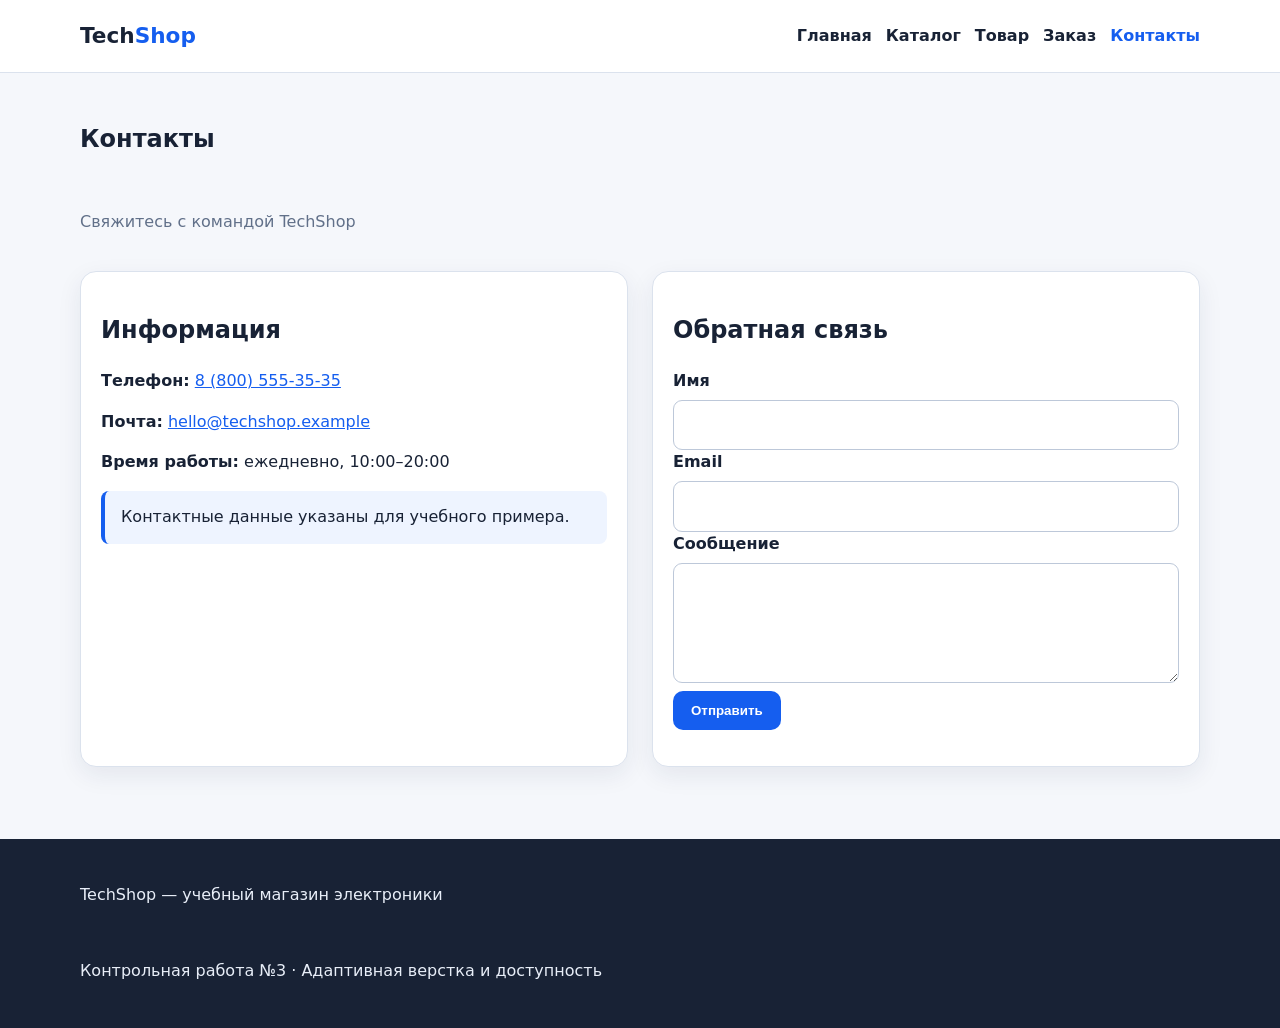
<file: contacts.html>
<!doctype html><html lang="ru"><head><meta charset="utf-8"><meta name="viewport" content="width=device-width, initial-scale=1.0"><meta name="description" content="Учебный магазин электроники TechShop"><title>Контакты — TechShop</title><link rel="stylesheet" href="css/style.css"><link rel="stylesheet" href="css/responsive.css"></head><body><a class="skip-link" href="#main">Перейти к основному содержимому</a><header class="site-header"><div class="container header-inner"><a class="logo" href="index.html">Tech<span>Shop</span></a><button class="menu-toggle" type="button" aria-expanded="false" aria-controls="site-nav">Меню</button><nav aria-label="Основная навигация"><ul class="nav-list" id="site-nav"><li><a href="index.html">Главная</a></li><li><a href="catalog.html">Каталог</a></li><li><a href="product.html">Товар</a></li><li><a href="order.html">Заказ</a></li><li><a href="contacts.html" aria-current="page">Контакты</a></li></ul></nav></div></header><main id="main" class="container"><section class="section"><div class="section-heading"><h1>Контакты</h1><p class="muted">Свяжитесь с командой TechShop</p></div><div class="contact-grid"><section class="panel"><h2>Информация</h2><p><strong>Телефон:</strong> <a href="tel:+78005553535">8 (800) 555-35-35</a></p><p><strong>Почта:</strong> <a href="mailto:hello@techshop.example">hello@techshop.example</a></p><p><strong>Время работы:</strong> ежедневно, 10:00–20:00</p><p class="notice">Контактные данные указаны для учебного примера.</p></section><section class="panel"><h2>Обратная связь</h2><form data-demo-form><div class="form-field"><label for="contact-name">Имя</label><input class="form-control" id="contact-name" name="name" required></div><div class="form-field"><label for="contact-email">Email</label><input class="form-control" id="contact-email" name="email" type="email" required></div><div class="form-field"><label for="message">Сообщение</label><textarea class="form-control" id="message" name="message" required></textarea></div><button class="button" type="submit">Отправить</button><p data-form-message role="status" aria-live="polite"></p></form></section></div></section></main><footer class="site-footer"><div class="container footer-inner"><p>TechShop — учебный магазин электроники</p><p>Контрольная работа №3 · Адаптивная верстка и доступность</p></div></footer><script src="js/main.js"></script></body></html>
</file>
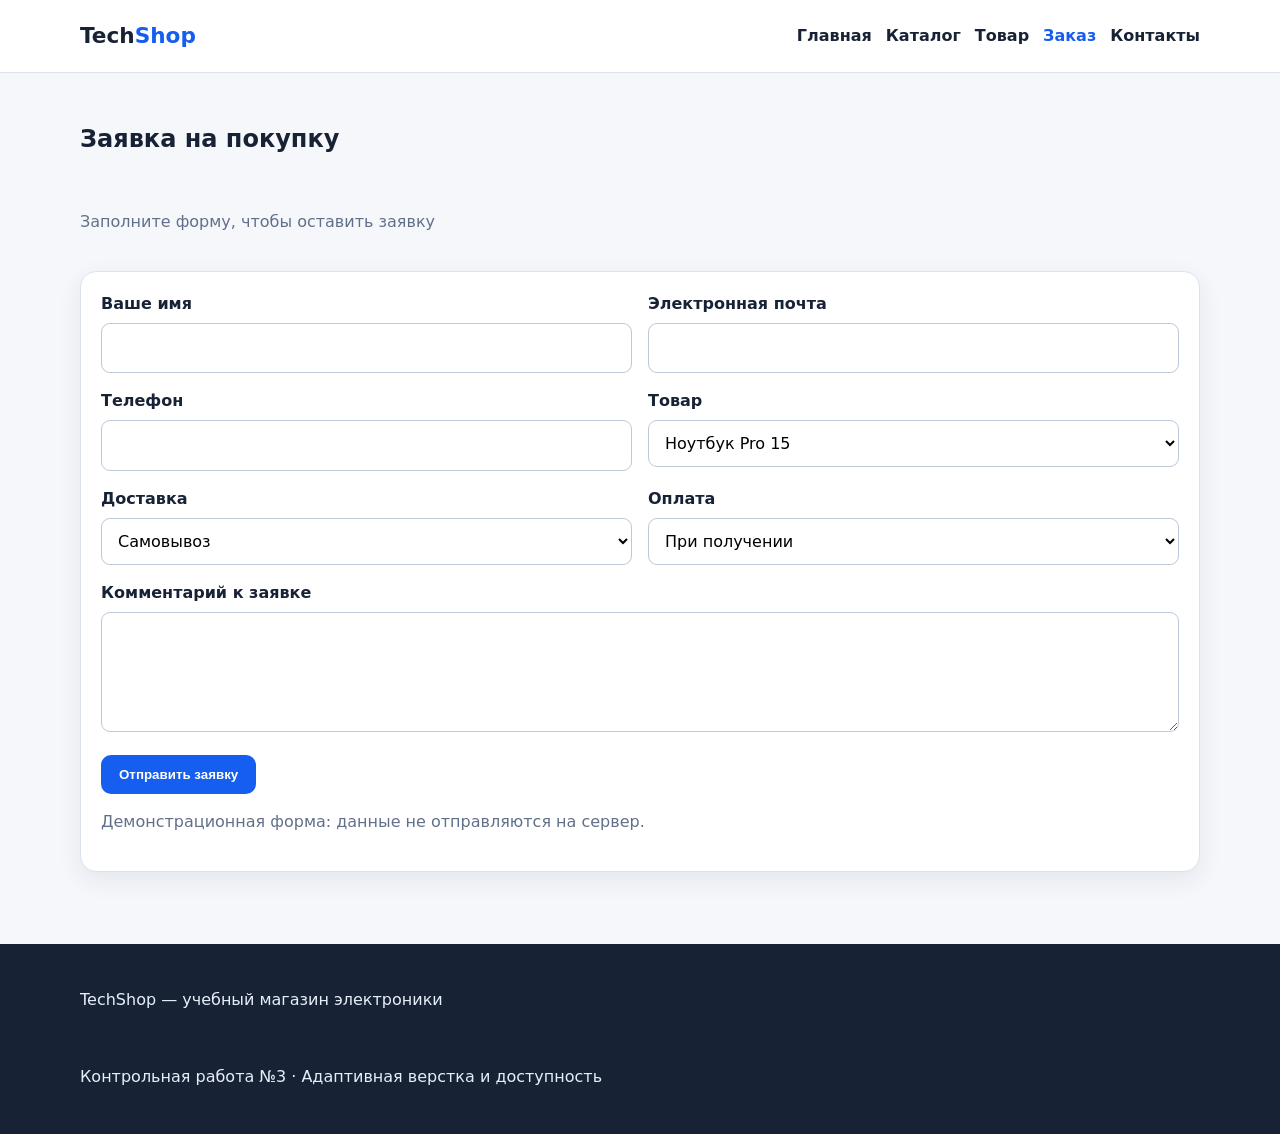
<file: order.html>
<!doctype html><html lang="ru"><head><meta charset="utf-8"><meta name="viewport" content="width=device-width, initial-scale=1.0"><meta name="description" content="Учебный магазин электроники TechShop"><title>Оформление заявки — TechShop</title><link rel="stylesheet" href="css/style.css"><link rel="stylesheet" href="css/responsive.css"></head><body><a class="skip-link" href="#main">Перейти к основному содержимому</a><header class="site-header"><div class="container header-inner"><a class="logo" href="index.html">Tech<span>Shop</span></a><button class="menu-toggle" type="button" aria-expanded="false" aria-controls="site-nav">Меню</button><nav aria-label="Основная навигация"><ul class="nav-list" id="site-nav"><li><a href="index.html">Главная</a></li><li><a href="catalog.html">Каталог</a></li><li><a href="product.html">Товар</a></li><li><a href="order.html" aria-current="page">Заказ</a></li><li><a href="contacts.html">Контакты</a></li></ul></nav></div></header><main id="main" class="container"><section class="section"><div class="section-heading"><h1>Заявка на покупку</h1><p class="muted">Заполните форму, чтобы оставить заявку</p></div><div class="panel"><form class="form-grid" data-demo-form><div class="form-field"><label for="name">Ваше имя</label><input class="form-control" id="name" name="name" autocomplete="name" required></div><div class="form-field"><label for="email">Электронная почта</label><input class="form-control" id="email" name="email" type="email" autocomplete="email" required></div><div class="form-field"><label for="phone">Телефон</label><input class="form-control" id="phone" name="phone" type="tel" autocomplete="tel"></div><div class="form-field"><label for="item">Товар</label><select class="form-control" id="item" name="item"><option>Ноутбук Pro 15</option><option>Наушники Sound</option><option>Смартфон X</option><option>Клавиатура Mech</option></select></div><div class="form-field"><label for="delivery">Доставка</label><select class="form-control" id="delivery" name="delivery"><option>Самовывоз</option><option>Курьер</option></select></div><div class="form-field"><label for="payment">Оплата</label><select class="form-control" id="payment" name="payment"><option>При получении</option><option>Онлайн</option></select></div><div class="form-field full"><label for="comment">Комментарий к заявке</label><textarea class="form-control" id="comment" name="comment"></textarea></div><div class="form-field full"><button class="button" type="submit">Отправить заявку</button><p class="muted" data-form-message role="status" aria-live="polite"></p><p class="muted">Демонстрационная форма: данные не отправляются на сервер.</p></div></form></div></section></main><footer class="site-footer"><div class="container footer-inner"><p>TechShop — учебный магазин электроники</p><p>Контрольная работа №3 · Адаптивная верстка и доступность</p></div></footer><script src="js/main.js"></script></body></html>
</file>
<file: css/style.css>
:root{--bg:#f5f7fb;--surface:#fff;--ink:#182235;--muted:#617089;--brand:#155eef;--brand-dark:#1049b8;--line:#dbe2ed;--radius:16px;--shadow:0 8px 24px rgba(21,42,80,.08)}*{box-sizing:border-box}html{scroll-behavior:smooth}body{margin:0;background:var(--bg);color:var(--ink);font-family:system-ui,-apple-system,Segoe UI,Roboto,sans-serif;line-height:1.55}img,video{max-width:100%;height:auto}a{color:var(--brand)}a:hover{color:var(--brand-dark)}:focus-visible{outline:3px solid #ffbf47;outline-offset:3px}.skip-link{position:absolute;left:-9999px;top:0;background:#fff;padding:12px;z-index:100}.skip-link:focus{left:12px}.container{width:min(1120px,calc(100% - 32px));margin-inline:auto}.site-header{background:var(--surface);border-bottom:1px solid var(--line);position:sticky;top:0;z-index:20}.header-inner{display:flex;align-items:center;justify-content:space-between;gap:24px;min-height:72px}.logo{font-size:1.35rem;font-weight:800;text-decoration:none;color:var(--ink)}.logo span{color:var(--brand)}.nav-list{display:flex;align-items:center;gap:20px;list-style:none;padding:0;margin:0}.nav-list a{text-decoration:none;color:var(--ink);font-weight:600}.nav-list a[aria-current=page]{color:var(--brand)}.menu-toggle{display:none;border:1px solid var(--line);background:#fff;border-radius:10px;padding:9px 12px;font:inherit;cursor:pointer}.hero{padding:56px 0 44px}.hero-grid{display:grid;grid-template-columns:1.2fr .8fr;align-items:center;gap:28px}.hero h1{font-size:clamp(2rem,5vw,3.3rem);line-height:1.1;margin:0 0 18px}.hero p{color:var(--muted);max-width:60ch}.hero-visual{background:#dce8ff;border-radius:24px;overflow:hidden;min-height:240px;display:grid;place-items:center;padding:24px}.hero-visual img{width:100%;height:280px;object-fit:contain}.button{display:inline-flex;justify-content:center;align-items:center;border:0;border-radius:10px;background:var(--brand);color:white;padding:12px 18px;text-decoration:none;font-weight:700;cursor:pointer}.button:hover{background:var(--brand-dark);color:#fff}.button.secondary{background:#e8efff;color:var(--brand)}.section{padding:36px 0}.section-heading{display:flex;justify-content:space-between;align-items:end;gap:16px;margin-bottom:20px}.section-heading h2{margin:0;font-size:1.65rem}.muted{color:var(--muted)}.features{display:grid;grid-template-columns:repeat(3,1fr);gap:16px}.feature,.product-card,.panel{background:var(--surface);border:1px solid var(--line);border-radius:var(--radius);padding:20px;box-shadow:var(--shadow)}.feature h3{margin-top:0}.product-grid{display:grid;grid-template-columns:repeat(3,minmax(0,1fr));gap:18px}.product-card{padding:16px;display:flex;flex-direction:column;gap:10px}.product-card img{width:100%;aspect-ratio:4/3;object-fit:contain;background:#f1f4f9;border-radius:12px}.product-card h3{margin:0}.product-card .price{font-size:1.15rem;font-weight:800}.product-card .button{margin-top:auto}.catalog-layout{display:grid;grid-template-columns:240px minmax(0,1fr);gap:24px}.filters{align-self:start}.filters label{display:block;font-weight:600;margin:12px 0 5px}.filters input,.filters select,.form-control{width:100%;padding:12px;border:1px solid #bdc8d9;border-radius:9px;font:inherit;background:#fff}.filters .button{width:100%;margin-top:12px}.product-detail{display:grid;grid-template-columns:1fr 1fr;gap:24px}.product-detail img{width:100%;height:360px;object-fit:contain;background:#f1f4f9;border-radius:16px;padding:20px}.table-wrap{overflow-x:auto;-webkit-overflow-scrolling:touch}.spec-table{width:100%;border-collapse:collapse;min-width:560px;background:#fff}.spec-table th,.spec-table td{padding:12px;border-bottom:1px solid var(--line);text-align:left}.spec-table th{background:#edf2fb}.form-grid{display:grid;grid-template-columns:1fr 1fr;gap:16px}.form-field label{display:block;font-weight:650;margin-bottom:6px}.form-field.full{grid-column:1/-1}.form-control{min-height:46px}.form-field textarea{min-height:120px;resize:vertical}.contact-grid{display:grid;grid-template-columns:1fr 1fr;gap:24px}.site-footer{margin-top:44px;padding:28px 0;background:#182235;color:#e8eef8}.site-footer a{color:#d6e4ff}.footer-inner{display:flex;justify-content:space-between;gap:20px;flex-wrap:wrap}.notice{background:#eef4ff;border-left:4px solid var(--brand);padding:14px 16px;border-radius:8px}.tag{display:inline-block;background:#edf2fb;color:#40516e;border-radius:999px;padding:4px 10px;font-size:.85rem}
</file>
<file: css/responsive.css>
/* Mobile First: the base styles target small screens. Wider layouts are added below. */
.header-inner{min-height:64px}.nav-list{display:none;position:absolute;left:0;right:0;top:64px;background:#fff;border-bottom:1px solid var(--line);padding:16px 24px;flex-direction:column;align-items:flex-start;gap:14px}.nav-list.is-open{display:flex}.menu-toggle{display:inline-flex}.hero{padding:32px 0}.hero-grid{grid-template-columns:1fr}.hero-visual img{height:220px}.features{grid-template-columns:1fr}.product-grid{grid-template-columns:1fr 1fr;gap:12px}.catalog-layout{grid-template-columns:1fr}.filters{display:grid;grid-template-columns:1fr 1fr;gap:8px}.filters label{margin:4px 0}.filters .button{grid-column:1/-1}.product-detail{grid-template-columns:1fr}.product-detail img{height:260px}.form-grid{grid-template-columns:1fr}.form-field.full{grid-column:auto}.contact-grid{grid-template-columns:1fr}.section{padding:28px 0}.section-heading{align-items:flex-start;flex-direction:column}.product-card{padding:12px}.product-card h3{font-size:1rem}.table-wrap{border:1px solid var(--line);border-radius:12px}.footer-inner{flex-direction:column}
@media(min-width:600px){.container{width:min(1120px,calc(100% - 48px))}.hero-grid{grid-template-columns:1.1fr .9fr}.features{grid-template-columns:repeat(2,1fr)}.product-grid{grid-template-columns:repeat(2,minmax(0,1fr))}.catalog-layout{grid-template-columns:220px minmax(0,1fr)}.filters{display:block}.filters .button{width:auto}.form-grid{grid-template-columns:1fr 1fr}.form-field.full{grid-column:1/-1}.contact-grid{grid-template-columns:1fr 1fr}}
@media(min-width:900px){.header-inner{min-height:72px}.nav-list{display:flex;position:static;background:transparent;border:0;padding:0;flex-direction:row;align-items:center}.menu-toggle{display:none}.hero{padding:56px 0}.hero-visual img{height:280px}.features{grid-template-columns:repeat(3,1fr)}.product-grid{grid-template-columns:repeat(3,minmax(0,1fr))}.product-detail{grid-template-columns:1fr 1fr}.product-detail img{height:360px}}
@media(min-width:1200px){.product-grid{grid-template-columns:repeat(4,minmax(0,1fr))}}
</file>
